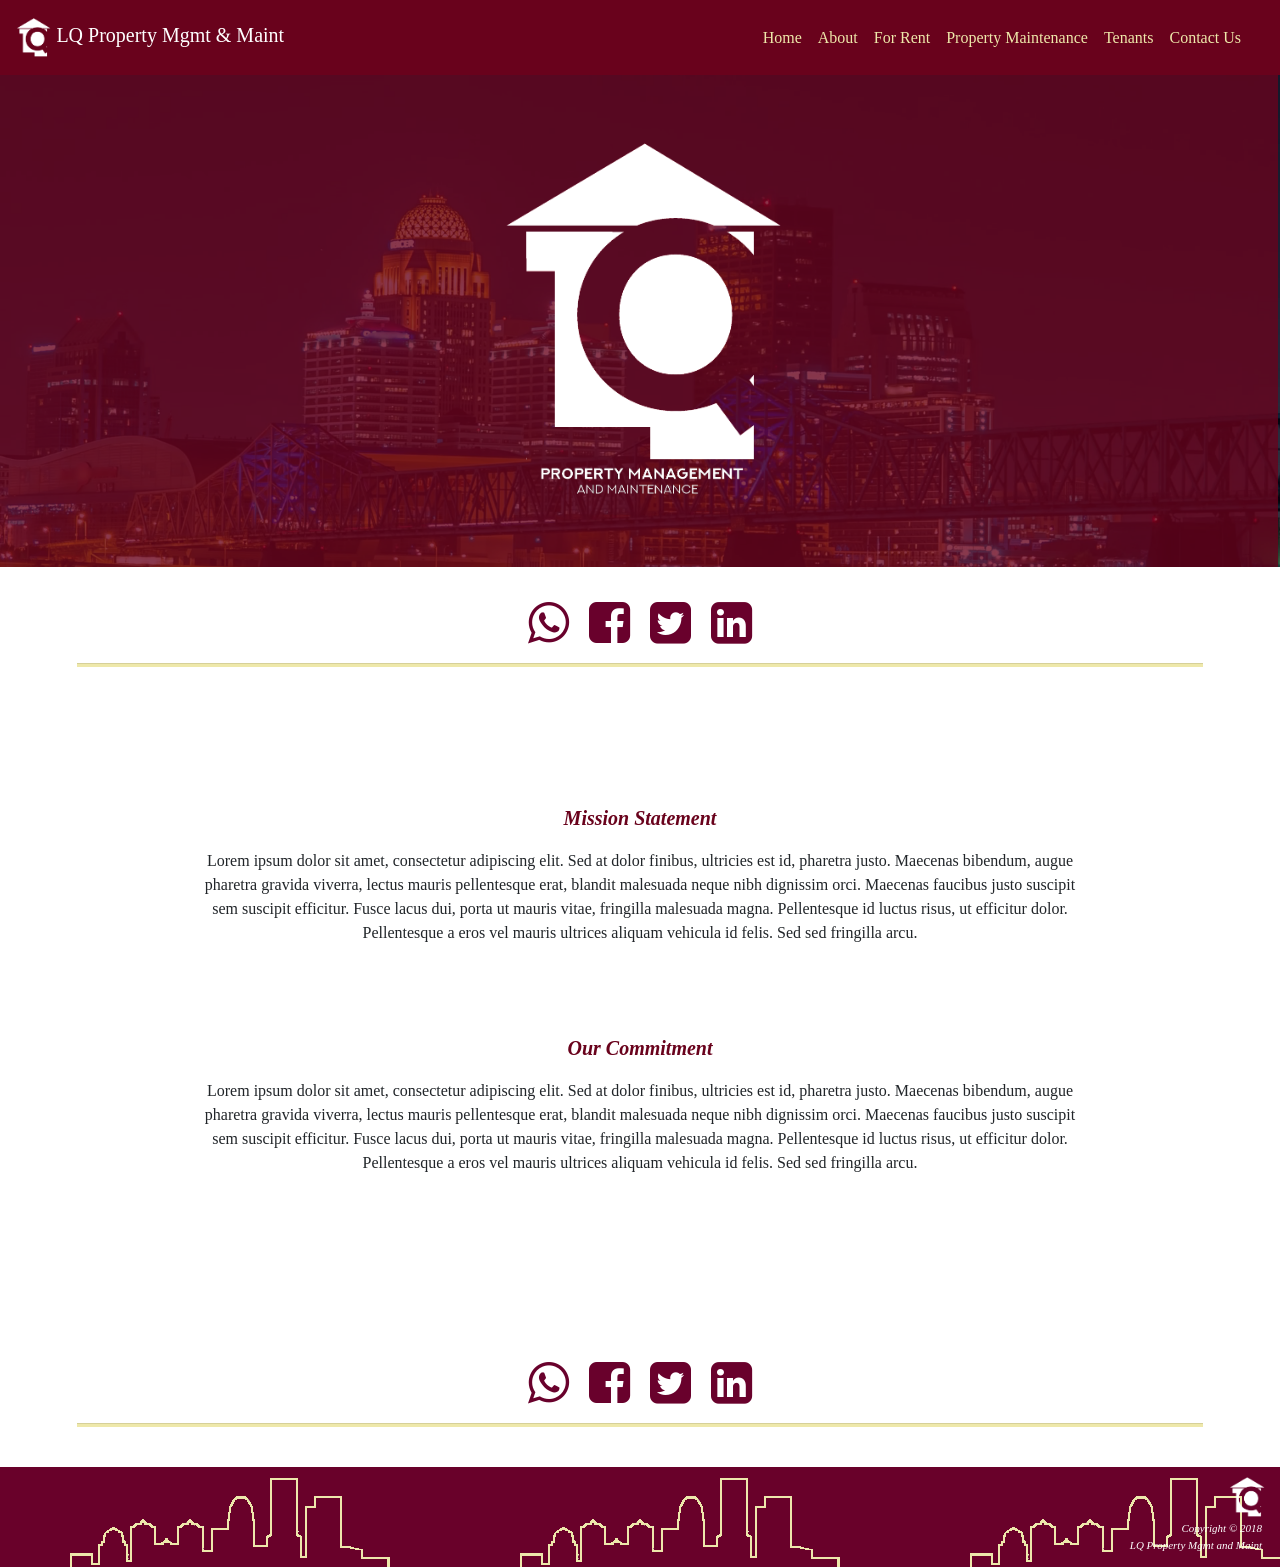
<file: index.html>
<!DOCTYPE html>
<html lang="en">
<head>
    <title></title>
    <meta charset="utf-8">
    <meta name="viewport" content="width=device-width, initial-scale=1, shrink-to-fit=no">

    <!-- Bootstrap CSS -->


    <link rel="stylesheet" href="https://maxcdn.bootstrapcdn.com/bootstrap/4.0.0-beta/css/bootstrap.min.css" integrity="sha384-/Y6pD6FV/Vv2HJnA6t+vslU6fwYXjCFtcEpHbNJ0lyAFsXTsjBbfaDjzALeQsN6M" crossorigin="anonymous">
    <link rel="stylesheet" href="main.css">
    <link rel="stylesheet" href="https://maxcdn.bootstrapcdn.com/font-awesome/4.5.0/css/font-awesome.min.css">

</head>
<body class="home">


    <!-- Bootstrap CSS -->


     <!-- NavBar -->


  <nav class="navbar  sticky-top navbar-expand-md navbar-dark bg-dark" >
   <a class="navbar-brand brand col row" href="index.html"><img src="img/lqprommWHITESOLO.png" class="nav-logo" alt="LQ logo">  LQ Property Mgmt & Maint </a>
   <button class="navbar-toggler" type="button" data-toggle="collapse" data-target="#navbarTogg" aria-controls="navbarNav" aria-expanded="false" aria-label="Toggle navigation">
     <span class="navbar-toggler-icon"></span>
   </button>
   <div class="collapse navbar-collapse" id="navbarTogg" >
     <ul class="col-12  d-flex navbar-nav mx-auto justify-content-end">
       <li class="nav-item active">
         <a class="nav-link nav-text" href="#">Home <span class="sr-only">(current)</span></a>
       </li>
       <li class="nav-item">
         <a class="nav-link nav-text" href="aboutus.html">About</a>
       </li>
       <li class="nav-item">
         <a class="nav-link nav-text" href="forrent.html">For Rent</a>
       </li>
       <li class="nav-item">
         <a class="nav-link nav-text" href="propertymaintenance.html">Property Maintenance</a>
       </li>
       <li class="nav-item">
         <a class="nav-link nav-text" href="https://signin.managebuilding.com/Manager/PublicPages/Login.aspx">Tenants</a>
       </li>
       <li class="nav-item">
         <a class="nav-link nav-text" href="contactus.html">Contact Us</a>
       </li>
     </ul>
   </div>
 </nav>


    <!-- NavBar -->


    <!-- Jumbotron -->


<div class="jumbotron container-fluid bg-info text-white">
  <div class="container text-sm-center pt-5">
    <h1 class="display-4 jumbo-text"><img src="img/lqprommWHITE.png" class="img" alt="LQ logo"></h1>
    <p class="lead"></p><br>
  </div>
</div>

    <div class="social container">
        <a href="https://api.whatsapp.com/send?phone=whatsappphonenumber&text=devrion.github.io" id="share-wa" class="sharer button"><i class="fa fa-3x fa-whatsapp"></i></a>


      <a href="https://www.facebook.com/sharer/sharer.php?u=https://devrion.github.io/LQProject/" id="share-fb" class="sharer button"><i class="fa fa-3x fa-facebook-square"></i></a>
      <a href="http://twitter.com/share?text=textdevrion.github.io/LQProject=http://devrion.github.io/LQProject&hashtags=hashtag1,hashtag2,hashtag3
" id="share-tw" class="sharer button"><i class="fa fa-3x fa-twitter-square"></i></a>
      <a href="https://www.linkedin.com/shareArticle?mini=true&url=http://developer.linkedin.com&title=LinkedIn%20Developer%20Network&summary=My%20favorite%20developer%20program&source=LinkedIn
" id="share-li" class="sharer button"><i class="fa fa-3x fa-linkedin-square"></i></a>
    </div>

    </div>
    <hr></hr><br><br><br><br><br>


    <!-- Jumbotron -->


    <!-- Body -->


    <div class="container">
      <div class="row-fluid">
        <div class="col-sm-12 information">
          <p class="column-title font-weight-bold">Mission Statement</p>
          <p>Lorem ipsum dolor sit amet, consectetur adipiscing elit. Sed at dolor finibus, ultricies est id, pharetra justo. Maecenas bibendum, augue pharetra gravida viverra, lectus mauris pellentesque erat, blandit malesuada neque nibh dignissim orci. Maecenas faucibus justo suscipit sem suscipit efficitur. Fusce lacus dui, porta ut mauris vitae, fringilla malesuada magna. Pellentesque id luctus risus, ut efficitur dolor. Pellentesque a eros vel mauris ultrices aliquam vehicula id felis. Sed sed fringilla arcu.</p><br><br><br>
        </div>
        <div class="col-sm-12 information">
          <p class="column-title font-weight-bold"> Our Commitment </p>
          <p>Lorem ipsum dolor sit amet, consectetur adipiscing elit. Sed at dolor finibus, ultricies est id, pharetra justo. Maecenas bibendum, augue pharetra gravida viverra, lectus mauris pellentesque erat, blandit malesuada neque nibh dignissim orci. Maecenas faucibus justo suscipit sem suscipit efficitur. Fusce lacus dui, porta ut mauris vitae, fringilla malesuada magna. Pellentesque id luctus risus, ut efficitur dolor. Pellentesque a eros vel mauris ultrices aliquam vehicula id felis. Sed sed fringilla arcu.</p><br><br><br><br><br><br><br>
        </div>
      </div>
    </div>


    <!-- Body -->


    <!-- Footer -->


    <div class="social container">
        <a href="https://api.whatsapp.com/send?phone=whatsappphonenumber&text=devrion.github.io" id="share-wa" class="sharer button"><i class="fa fa-3x fa-whatsapp"></i></a>


      <a href="https://www.facebook.com/sharer/sharer.php?u=https://devrion.github.io/LQProject/" id="share-fb" class="sharer button"><i class="fa fa-3x fa-facebook-square"></i></a>
      <a href="http://twitter.com/share?text=textdevrion.github.io/LQProject=http://devrion.github.io/LQProject&hashtags=hashtag1,hashtag2,hashtag3" id="share-tw" class="sharer button"><i class="fa fa-3x fa-twitter-square"></i></a>
      <a href="https://www.linkedin.com/shareArticle?mini=true&url=http://developer.linkedin.com&title=LinkedIn%20Developer%20Network&summary=My%20favorite%20developer%20program&source=LinkedIn
" id="share-li" class="sharer button"><i class="fa fa-3x fa-linkedin-square"></i></a>

    </div>
    </div>

    <hr></hr><br>


  <footer class="footer container-fluid"><img src="img/lqprommWHITESOLO.png" class="footer-logo btm" alt="LQ logo"><div class="row-fluid footword"> <span class="smallfoot">Copyright</span> © 2018<br> <span class="smallfoot"> LQ Property Mgmt and Maint </span> </div>
  </footer>


      <!-- Footer -->


      <!-- JavaScript -->
      <script src="https://code.jquery.com/jquery-3.2.1.slim.min.js" integrity="sha384-KJ3o2DKtIkvYIK3UENzmM7KCkRr/rE9/Qpg6aAZGJwFDMVNA/GpGFF93hXpG5KkN" crossorigin="anonymous"></script>
      <script src="https://maxcdn.bootstrapcdn.com/bootstrap/4.0.0-beta/js/bootstrap.min.js" integrity="sha384-h0AbiXch4ZDo7tp9hKZ4TsHbi047NrKGLO3SEJAg45jXxnGIfYzk4Si90RDIqNm1" crossorigin="anonymous"></script>
      <script type="text/javascript" src="app.js"></script>



</body>
</html>
</file>
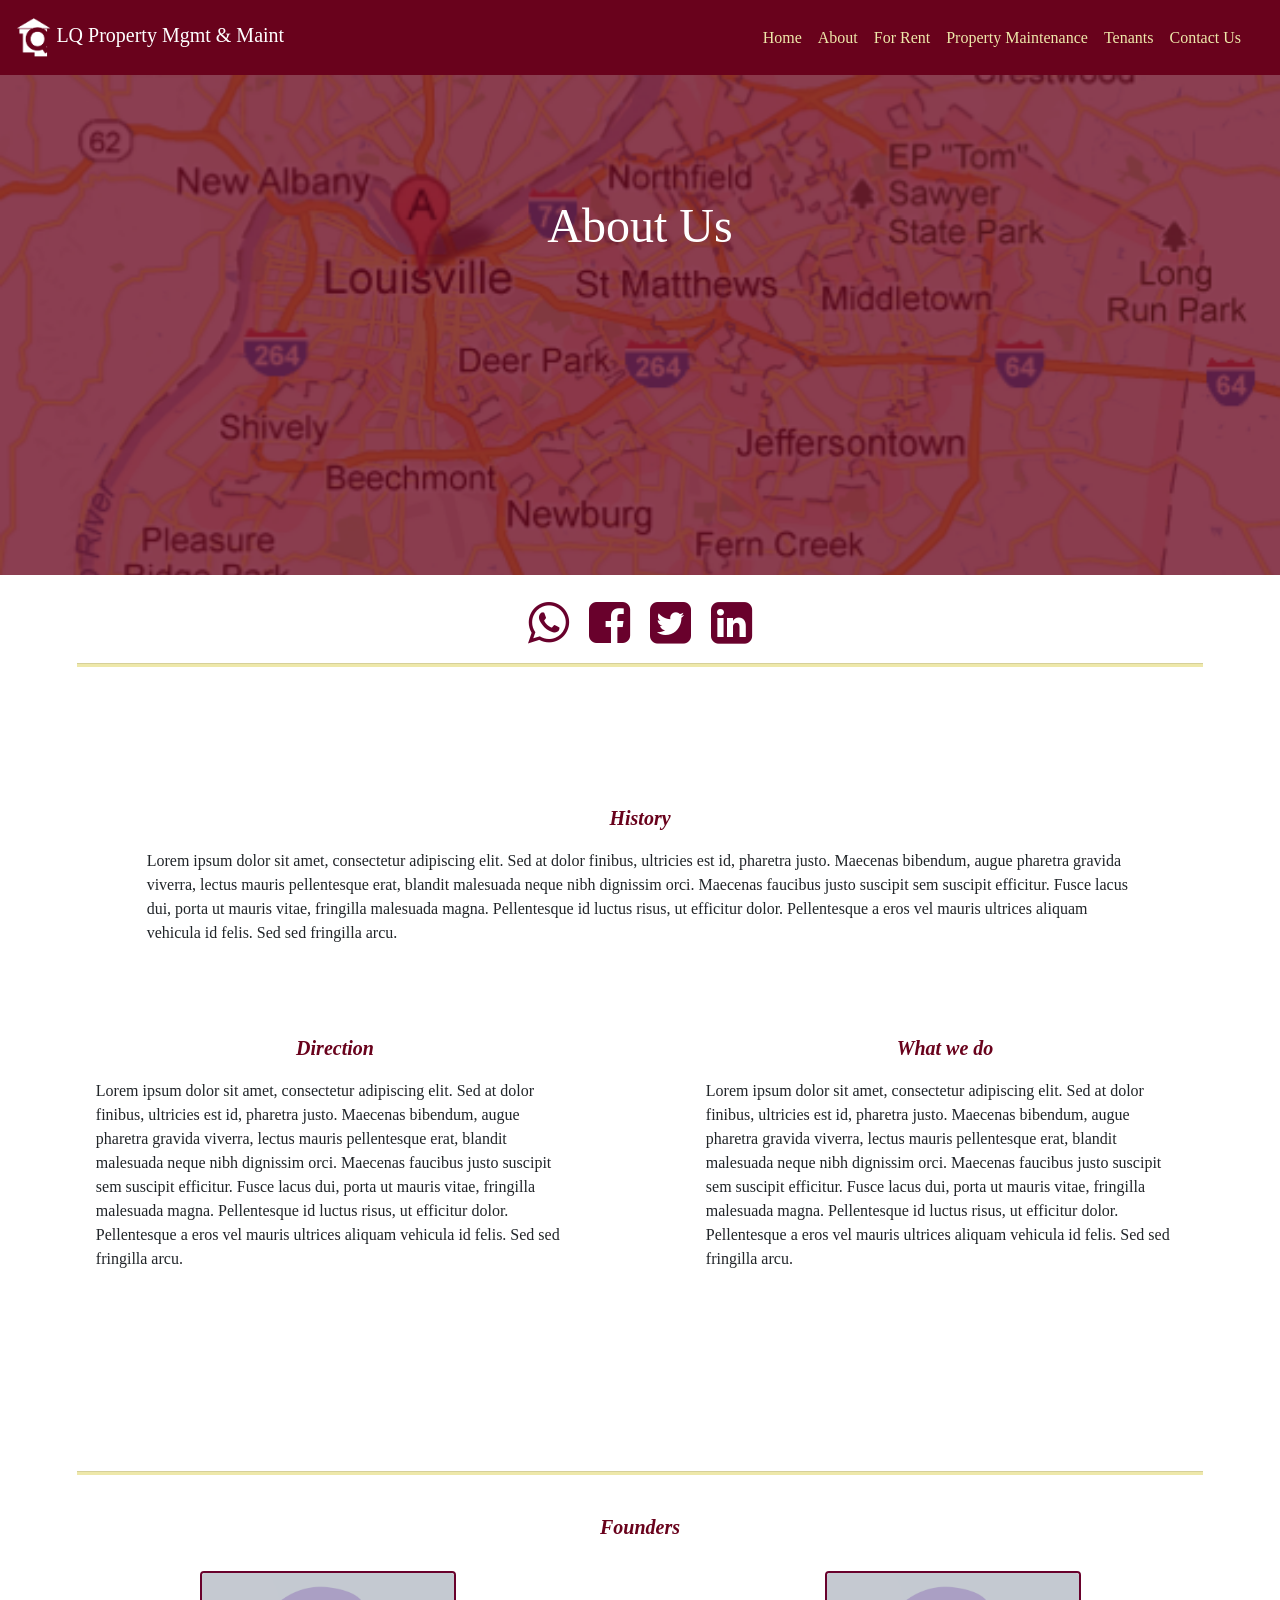
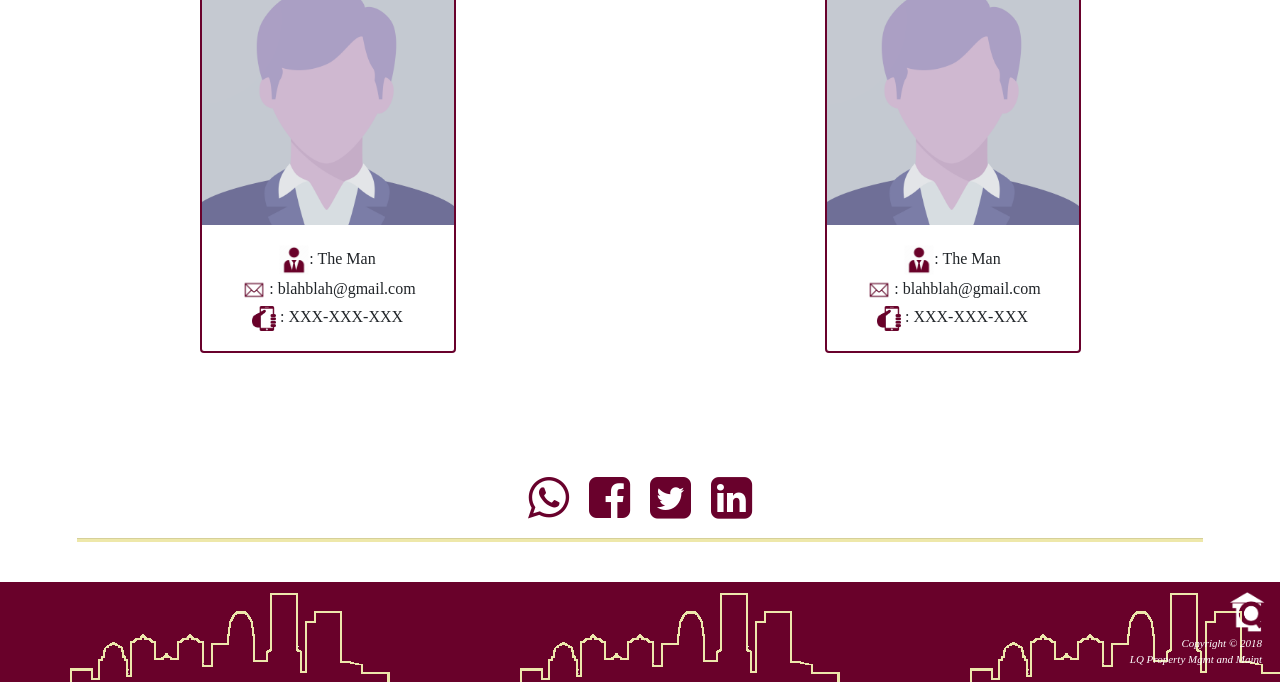
<file: aboutus.html>
<!DOCTYPE html>
<html lang="en">
<head>
    <title></title>
    <meta charset="utf-8">
    <meta name="viewport" content="width=device-width, initial-scale=1, shrink-to-fit=no">

    <!-- Bootstrap CSS -->


    <link rel="stylesheet" href="https://maxcdn.bootstrapcdn.com/bootstrap/4.0.0-beta/css/bootstrap.min.css" integrity="sha384-/Y6pD6FV/Vv2HJnA6t+vslU6fwYXjCFtcEpHbNJ0lyAFsXTsjBbfaDjzALeQsN6M" crossorigin="anonymous">
    <link rel="stylesheet" href="main.css">
    <link rel="stylesheet" href="https://maxcdn.bootstrapcdn.com/font-awesome/4.5.0/css/font-awesome.min.css">
</head>
<body class="home">


    <!-- Bootstrap CSS -->


     <!-- NavBar -->

  <nav class="navbar  sticky-top navbar-expand-md navbar-dark bg-dark" >
   <a class="navbar-brand brand col row" href="index.html"><img src="img/lqprommWHITESOLO.png" class="nav-logo" alt="LQ logo">  LQ Property Mgmt & Maint </a>
   <button class="navbar-toggler" type="button" data-toggle="collapse" data-target="#navbarTogg" aria-controls="navbarNav" aria-expanded="false" aria-label="Toggle navigation">
     <span class="navbar-toggler-icon"></span>
   </button>
   <div class="collapse navbar-collapse" id="navbarTogg" >
     <ul class="col-12  d-flex navbar-nav mx-auto justify-content-end">
       <li class="nav-item active">
         <a class="nav-link nav-text" href="index.html">Home <span class="sr-only">(current)</span></a>
       </li>
       <li class="nav-item">
         <a class="nav-link nav-text" href="aboutus.html">About</a>
       </li>
       <li class="nav-item">
         <a class="nav-link nav-text" href="forrent.html">For Rent</a>
       </li>
       <li class="nav-item">
         <a class="nav-link nav-text" href="propertymaintenance.html">Property Maintenance</a>
       </li>
       <li class="nav-item">
         <a class="nav-link nav-text" href="https://signin.managebuilding.com/Manager/PublicPages/Login.aspx">Tenants</a>
       </li>
       <li class="nav-item">
         <a class="nav-link nav-text" href="contactus.html">Contact Us</a>
       </li>
     </ul>
   </div>
 </nav>

    <!-- NavBar -->


    <!-- Jumbotron -->


<div class="jumbotron2 container-fluid bg-info text-white">
  <div class="container text-sm-center pt-5">
    <h1 class="display-4 jumbo-text jumbo2txt"><br>About Us</h1>
    <p class="lead"></p>
  </div>
</div>

<br>

<div class="social container">
    <a href="https://api.whatsapp.com/send?phone=whatsappphonenumber&text=devrion.github.io" id="share-wa" class="sharer button"><i class="fa fa-3x fa-whatsapp"></i></a>


  <a href="https://www.facebook.com/sharer/sharer.php?u=https://devrion.github.io/LQProject/" id="share-fb" class="sharer button"><i class="fa fa-3x fa-facebook-square"></i></a>
  <a href="http://twitter.com/share?text=textdevrion.github.io/LQProject=http://devrion.github.io/LQProject&hashtags=hashtag1,hashtag2,hashtag3" id="share-tw" class="sharer button"><i class="fa fa-3x fa-twitter-square"></i></a>
  <a href="https://www.linkedin.com/shareArticle?mini=true&url=http://developer.linkedin.com&title=LinkedIn%20Developer%20Network&summary=My%20favorite%20developer%20program&source=LinkedIn
" id="share-li" class="sharer button"><i class="fa fa-3x fa-linkedin-square"></i></a>
</div>

</div>

<hr></hr><br><br><br><br><br>


    <!-- Jumbotron -->


    <!-- Body -->


<div class="container-fluid">
  <div class="col d-flex flex-wrap">
    <div class="col-sm-10 mx-auto">
      <p class="column-title font-weight-bold">History</p>
      <p>Lorem ipsum dolor sit amet, consectetur adipiscing elit. Sed at dolor finibus, ultricies est id, pharetra justo. Maecenas bibendum, augue pharetra gravida viverra, lectus mauris pellentesque erat, blandit malesuada neque nibh dignissim orci. Maecenas faucibus justo suscipit sem suscipit efficitur. Fusce lacus dui, porta ut mauris vitae, fringilla malesuada magna. Pellentesque id luctus risus, ut efficitur dolor. Pellentesque a eros vel mauris ultrices aliquam vehicula id felis. Sed sed fringilla arcu.</p><br><br><br>
    </div>

    <div class="col-sm-5 mx-auto">
      <p class="column-title font-weight-bold">Direction </p>
      <p>Lorem ipsum dolor sit amet, consectetur adipiscing elit. Sed at dolor finibus, ultricies est id, pharetra justo. Maecenas bibendum, augue pharetra gravida viverra, lectus mauris pellentesque erat, blandit malesuada neque nibh dignissim orci. Maecenas faucibus justo suscipit sem suscipit efficitur. Fusce lacus dui, porta ut mauris vitae, fringilla malesuada magna. Pellentesque id luctus risus, ut efficitur dolor. Pellentesque a eros vel mauris ultrices aliquam vehicula id felis. Sed sed fringilla arcu.</p><br><br>
    </div>
    <div class="col-sm-5 mx-auto">
      <p class="column-title font-weight-bold">What we do</p>
      <p>Lorem ipsum dolor sit amet, consectetur adipiscing elit. Sed at dolor finibus, ultricies est id, pharetra justo. Maecenas bibendum, augue pharetra gravida viverra, lectus mauris pellentesque erat, blandit malesuada neque nibh dignissim orci. Maecenas faucibus justo suscipit sem suscipit efficitur. Fusce lacus dui, porta ut mauris vitae, fringilla malesuada magna. Pellentesque id luctus risus, ut efficitur dolor. Pellentesque a eros vel mauris ultrices aliquam vehicula id felis. Sed sed fringilla arcu.</p><br><br>
    </div>
  </div><br><br><br><br><br>
</div>
<hr></hr><br>


    <!-- Body -->


    <!-- Cards -->


<h1 class="column-title font-weight-bold">Founders</h1><br>
<div class="container-fluid row mx-auto justify-content-center">
      <div class="col-md-3 container">
        <div class="card c1" >
          <img class="card-img-top" src="img/placeholder_male.png" alt="Card image cap">
          <div class="card-body">
            <p class="card-text"><img src="img/suiticon.png" class="icon" alt="suit icon">: The Man <br> <img src="img/mailicon.png" class="icon" alt="mail icon">: blahblah@gmail.com <br> <img src="img/phoneicon.png" class="phoneicon" alt="phone icon"> : XXX-XXX-XXX <br> </p>
          </div>
        </div>
      </div>
      <div class="col-md-3 container">
        <div class="card c1" >
          <img class="card-img-top" src="img/placeholder_male.png" alt="Card image cap">
          <div class="card-body">
            <p class="card-text"><img src="img/suiticon.png" class="icon" alt="suit icon">: The Man <br> <img src="img/mailicon.png" class="icon" alt="mail icon">: blahblah@gmail.com <br> <img src="img/phoneicon.png" class="phoneicon" alt="phone icon"> : XXX-XXX-XXX <br> </p>
          </div>
        </div><br><br><br><br>
      </div>
</div>


    <!-- Cards -->


    <!-- Footer -->


<div class="social container">
    <a href="https://api.whatsapp.com/send?phone=whatsappphonenumber&text=devrion.github.io" id="share-wa" class="sharer button"><i class="fa fa-3x fa-whatsapp"></i></a>

  <a href="https://www.facebook.com/sharer/sharer.php?u=https://devrion.github.io/LQProject/" id="share-fb" class="sharer button"><i class="fa fa-3x fa-facebook-square"></i></a>
  <a href="http://twitter.com/share?text=textdevrion.github.io/LQProject=http://devrion.github.io/LQProject&hashtags=hashtag1,hashtag2,hashtag3" id="share-tw" class="sharer button"><i class="fa fa-3x fa-twitter-square"></i></a>
  <a href="https://www.linkedin.com/shareArticle?mini=true&url=http://developer.linkedin.com&title=LinkedIn%20Developer%20Network&summary=My%20favorite%20developer%20program&source=LinkedIn
" id="share-li" class="sharer button"><i class="fa fa-3x fa-linkedin-square"></i></a>

</div>
</div>

<hr></hr><br>

<footer class="footer container-fluid"><img src="img/lqprommWHITESOLO.png" class="footer-logo btm" alt="LQ logo"><div class="row-fluid footword"> <span class="smallfoot">Copyright</span> © 2018<br> <span class="smallfoot"> LQ Property Mgmt and Maint </span></div>
</footer>

    <!-- Footer -->


    <!-- JavaScript -->
    <script src="https://code.jquery.com/jquery-3.2.1.slim.min.js" integrity="sha384-KJ3o2DKtIkvYIK3UENzmM7KCkRr/rE9/Qpg6aAZGJwFDMVNA/GpGFF93hXpG5KkN" crossorigin="anonymous"></script>
    <script src="https://maxcdn.bootstrapcdn.com/bootstrap/4.0.0-beta/js/bootstrap.min.js" integrity="sha384-h0AbiXch4ZDo7tp9hKZ4TsHbi047NrKGLO3SEJAg45jXxnGIfYzk4Si90RDIqNm1" crossorigin="anonymous"></script>
    <script type="text/javascript" src="app.js"></script>

</body>
</html>
</file>
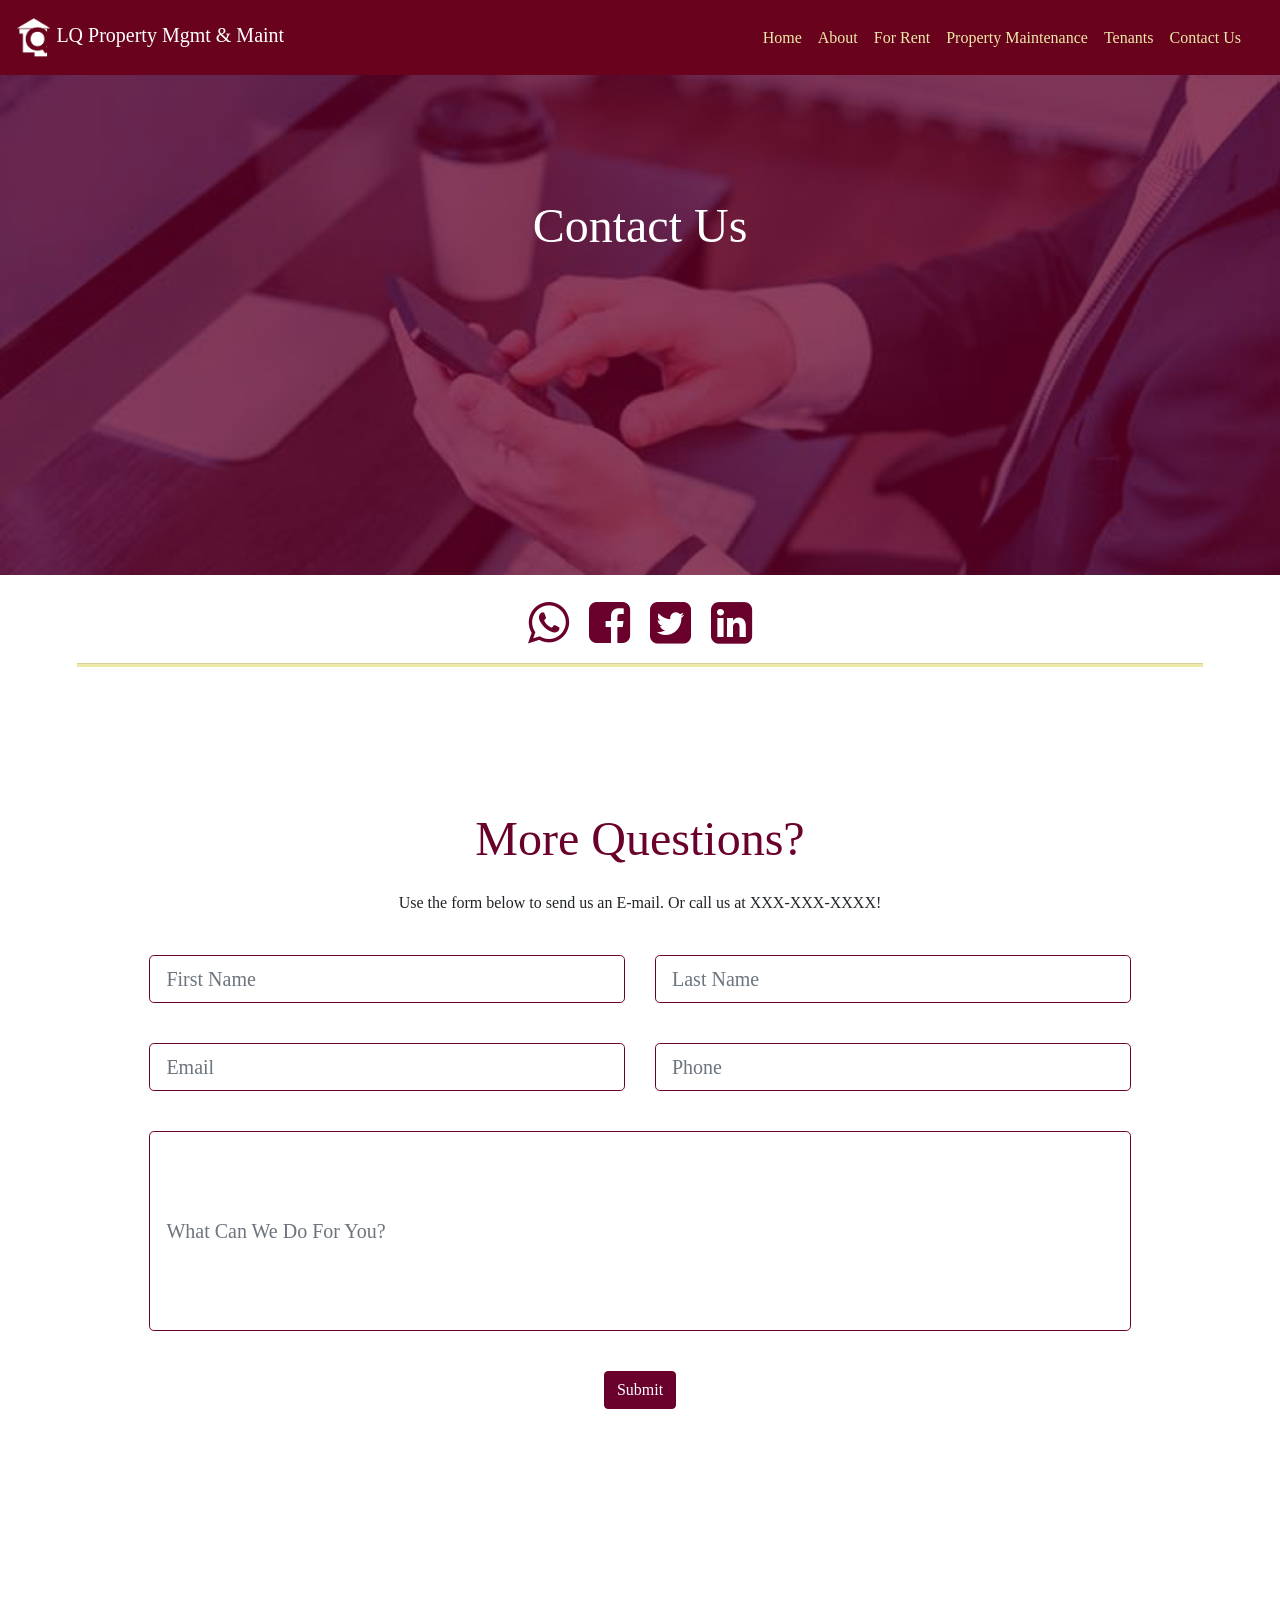
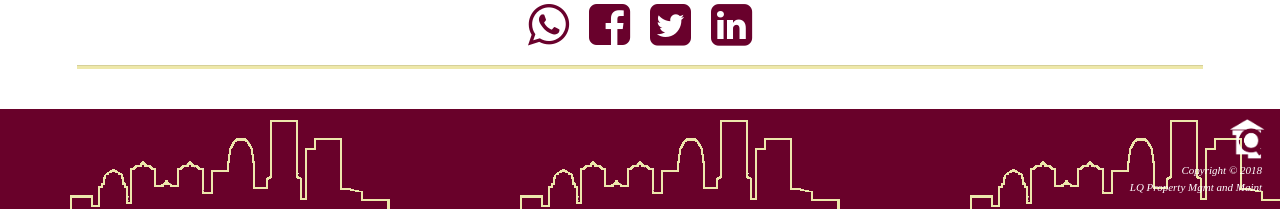
<file: contactus.html>
<!DOCTYPE html>
<html lang="en">
<head>
    <title></title>
    <meta charset="utf-8">
    <meta name="viewport" content="width=device-width, initial-scale=1, shrink-to-fit=no">

    <!-- Bootstrap CSS -->


    <link rel="stylesheet" href="https://maxcdn.bootstrapcdn.com/bootstrap/4.0.0-beta/css/bootstrap.min.css" integrity="sha384-/Y6pD6FV/Vv2HJnA6t+vslU6fwYXjCFtcEpHbNJ0lyAFsXTsjBbfaDjzALeQsN6M" crossorigin="anonymous">
    <link rel="stylesheet" href="main.css">
    <link rel="stylesheet" href="https://maxcdn.bootstrapcdn.com/font-awesome/4.5.0/css/font-awesome.min.css">
</head>
<body class="home">


    <!-- Bootstrap CSS -->


     <!-- NavBar -->

  <nav class="navbar  sticky-top navbar-expand-md navbar-dark bg-dark" >
   <a class="navbar-brand brand col row" href="index.html"><img src="img/lqprommWHITESOLO.png" class="nav-logo" alt="LQ logo">  LQ Property Mgmt & Maint </a>
   <button class="navbar-toggler" type="button" data-toggle="collapse" data-target="#navbarTogg" aria-controls="navbarNav" aria-expanded="false" aria-label="Toggle navigation">
     <span class="navbar-toggler-icon"></span>
   </button>
   <div class="collapse navbar-collapse" id="navbarTogg" >
     <ul class="col-12  d-flex navbar-nav mx-auto justify-content-end">
       <li class="nav-item active">
         <a class="nav-link nav-text" href="index.html">Home <span class="sr-only">(current)</span></a>
       </li>
       <li class="nav-item">
         <a class="nav-link nav-text" href="aboutus.html">About</a>
       </li>
       <li class="nav-item">
         <a class="nav-link nav-text" href="forrent.html">For Rent</a>
       </li>
       <li class="nav-item">
         <a class="nav-link nav-text" href="propertymaintenance.html">Property Maintenance</a>
       </li>
       <li class="nav-item">
         <a class="nav-link nav-text" href="https://signin.managebuilding.com/Manager/PublicPages/Login.aspx">Tenants</a>
       </li>
       <li class="nav-item">
         <a class="nav-link nav-text" href="contactus.html">Contact Us</a>
       </li>
     </ul>
   </div>
 </nav>

    <!-- NavBar -->


    <!-- Jumbotron -->


<div class="jumbotron4 container-fluid bg-info text-white">
  <div class="container text-sm-center pt-5">
    <h1 class="display-4 jumbo-text jumbo2txt"><br>Contact Us</h1>
    <p class="lead"></p>
  </div>
</div>

<br>

<div class="social container">
    <a href="https://api.whatsapp.com/send?phone=whatsappphonenumber&text=devrion.github.io" id="share-wa" class="sharer button"><i class="fa fa-3x fa-whatsapp"></i></a>


  <a href="https://www.facebook.com/sharer/sharer.php?u=https://devrion.github.io/LQProject/" id="share-fb" class="sharer button"><i class="fa fa-3x fa-facebook-square"></i></a>
  <a href="http://twitter.com/share?text=textdevrion.github.io/LQProject=http://devrion.github.io/LQProject&hashtags=hashtag1,hashtag2,hashtag3" id="share-tw" class="sharer button"><i class="fa fa-3x fa-twitter-square"></i></a>
  <a href="https://www.linkedin.com/shareArticle?mini=true&url=http://developer.linkedin.com&title=LinkedIn%20Developer%20Network&summary=My%20favorite%20developer%20program&source=LinkedIn
" id="share-li" class="sharer button"><i class="fa fa-3x fa-linkedin-square"></i></a>
</div>

</div>

<hr></hr><br><br><br><br><br>


    <!-- Jumbotron -->


    <!-- Body -->

<p class="questions"> More Questions? </p>

      <p class="container">Use the form below to send us an E-mail. Or call us at XXX-XXX-XXXX!</p>

<form action="mailto:devrionwells2012@gmail.com" method="post" enctype="text/plain" class="container-fluid form justify-content-center">
  <div class="row">
    <div class="form-group col-sm-6">
      <label for="colFormLabelLg"></label>
      <input type="text" name="FirstName" class="form-control form-control-lg radius col-form-label col-form-label-lg" id="exampleInputEmail1" aria-describedby="emailHelp" placeholder="First Name">

    </div>
    <div class="form-group col-sm-6">
      <label for="exampleInputPassword1"></label>
      <input type="text" name="LastName" class="form-control form-control-lg radius col-form-label col-form-label-lg" id="exampleInputPassword1" placeholder="Last Name">
    </div>
    <div class="form-group col-sm-6">
      <label for="exampleInputPassword1"></label>
      <input type="email" name="Email" class="form-control form-control-lg radius col-form-label col-form-label-lg" id="exampleInputPassword1" placeholder="Email">

    </div>
    <div class="form-group col-sm-6">
      <label for="exampleInputPassword1"></label>
      <input type="text" name="Phone" class="form-control form-control-lg radius col-form-label col-form-label-lg" id="exampleInputPassword1" placeholder="Phone">
    </div>
    <div class="form-group col-sm-12">
        <label for="exampleInputEmail1"></label>
        <input type="text" name="Concern" class="form-control form-control-lg radius col-form-label col-form-label-lg inputfield" id="exampleInputEmail1" aria-describedby="emailHelp" placeholder="What Can We Do For You?"><br>

    </div>
  </div>
  <div class="form-row text-center">
    <div class="col-12">
  <button type="submit" class="btn btncolor btn-primary">Submit</button>
</div>
</div>
</form>
<br><br><br><br><br><br><br><br>


    <!-- Body -->


    <!-- Footer -->



<div class="social container">
    <a href="https://api.whatsapp.com/send?phone=whatsappphonenumber&text=devrion.github.io" id="share-wa" class="sharer button"><i class="fa fa-3x fa-whatsapp"></i></a>


  <a href="https://www.facebook.com/sharer/sharer.php?u=https://devrion.github.io/LQProject/" id="share-fb" class="sharer button"><i class="fa fa-3x fa-facebook-square"></i></a>
  <a href="http://twitter.com/share?text=textdevrion.github.io/LQProject=http://devrion.github.io/LQProject&hashtags=hashtag1,hashtag2,hashtag3" id="share-tw" class="sharer button"><i class="fa fa-3x fa-twitter-square"></i></a>
  <a href="https://www.linkedin.com/shareArticle?mini=true&url=http://developer.linkedin.com&title=LinkedIn%20Developer%20Network&summary=My%20favorite%20developer%20program&source=LinkedIn
" id="share-li" class="sharer button"><i class="fa fa-3x fa-linkedin-square"></i></a>
</div>
</div>

<hr></hr><br>

<footer class="footer container-fluid"><img src="img/lqprommWHITESOLO.png" class="footer-logo btm" alt="LQ logo"><div class="row-fluid footword"> <span class="smallfoot">Copyright </span>© 2018<br> <span class="smallfoot">LQ Property Mgmt and Maint </span></div>
</footer>


    <!-- Footer -->

    <!-- JavaScript -->
    <script src="https://code.jquery.com/jquery-3.2.1.slim.min.js" integrity="sha384-KJ3o2DKtIkvYIK3UENzmM7KCkRr/rE9/Qpg6aAZGJwFDMVNA/GpGFF93hXpG5KkN" crossorigin="anonymous"></script>
    <script src="https://maxcdn.bootstrapcdn.com/bootstrap/4.0.0-beta/js/bootstrap.min.js" integrity="sha384-h0AbiXch4ZDo7tp9hKZ4TsHbi047NrKGLO3SEJAg45jXxnGIfYzk4Si90RDIqNm1" crossorigin="anonymous"></script>
    <script type="text/javascript" src="app.js"></script>

</body>
</html>
</file>
<file: main.css>
/* Nav Buttons */


.nav-logo {
    max-width: 22%;
    max-height: 22%;

}


.navbar{
    background-color: #69021C !important;
    min-height: 75px;
    display: flex;

}


.d-flex {
    display: flex;
    align-items: center;

}


.nav-text {
  color: #EEE8AA !important;

}


.column-title {
  font-size: 20px;
  font-style: italic;
  color: #69021C;
  text-align: center;

}


.nav-link:hover {
    text-decoration: underline;
    color: white;

}


/* Nav Buttons */


  .home {
    font-family: avenir;

  }


/* Jumbotron */


  .jumbotron {
    background-image: url(img/BurgundyLouisville.png);
    background-size: cover;
    background-color: #69012C;
    padding: 1em;
    border-radius: 0;

  }

  .jumbotron2 {
    background-image: url(img/MapPic2.png);
    background-size: cover;
    background-color: #69012C;
    padding: 1em;
    border-radius: 0;
    min-height: 500px;

  }

  .jumbotron3 {
    background-image: url(img/maintpic.png);
    background-size: cover;
    background-color: #69012C;
    padding: 1em;
    border-radius: 0;
    min-height: 500px;

  }

  .jumbotron4 {
    background-image: url(img/contactus.png);
    background-size: cover;
    background-color: #69012C;
    padding: 1em;
    border-radius: 0;
    min-height: 500px;

  }

  .jumbo2txt {
    font-weight: times;
    font-size: 4em;

  }


/* Jumbotron */


  hr {
  width: 88%;
  margin-left: auto;
  margin-right: auto;
  height: 3px;
  background-color:#EEE8AA;
  opacity: 1;

  }


  .img {
    max-width: 40%;
    max-height: 100%;

  }

  .footer {
     background-image: url(img/louisville-skyline-silhouette.png);
     height: 100px;
     max-width: 100%;
     background-color: #69012C;
     color: white;
     font-style: italic;
     text-align: right;
     font-size: 11px;

  }

  .footword {
    padding: 3px;

  }

  .footer-logo {
    padding-top: 10px;
    max-width: 50%;
    max-height: 50%;

  }

  .information, .container {
    text-align:center;
    max-width: 60em;

  }

  .c1 {
   border-color: #69012C;
   border-width: 2px;
   width: 18em;

  }

  .card {
    margin: auto;
    border-color: #69012C;

  }

  .icon {
    height: 30px;
    width: 30px;

  }

  .phoneicon {
    height: 25px;
    weight: 25px;

  }

  .paralist {
    margin: 20px;

  }

  .btnposition {
  margin: 5px;

  }

  .questions {
    color: #69012C;
    font-size: 3em;
    text-align: center;

  }

  .inputfield {
    height: 10em;

  }

  .form {
    width: 79%;

  }

  .btncolor {
    background-color: #69012C;
    border-color: #69012C;

  }

  .radius {
    border-color: #69012C;
    color: #69012C;

  }

/* For Rent List */

  .media {
    background:#fff;
    position:relative;
    margin-bottom:15px;

    }

  .media img {
    width:200px;
    margin:0;
    height:136px;

    }

  .media-body {
    border:1px
    solid #69012C;
    border-left:0;
    height:136px;

    }

  .media .price {
    float:left;
    width:100%;
    font-size:30px;
    font-weight:600;
    color:#69012C;

    }

  .media .price small {
    display:block;
    font-size:17px;
    color:#232323;

    }

  .media .stats {
    float:left;
    width:100%;
    margin-top:10px;

    }

  .media .stats span {
    float:left;
    margin-right:10px;
    font-size:15px;

    }

  .media .stats span i {
    margin-right:7px;
    color:#4765AB;

    }

  .media .address {
    float:left;
    width:100%;
    font-size:14px;
    margin-top:5px;
    color:#888;

    }


/* For Rent List */

  .social a {
    padding: 0 .5em;
    color:  #69012C;
  }

  #accordion {
    margin: 40px;
  }


/* Media Queries */


/* Smartphone Display */


@media screen and (max-width : 600px) {

    .jumbotron {
      background-image: url(img/BurgundyLouisville.png);
      background-size: cover;
      background-color: #69012C;
      padding: 1px;

    }

    .jumbo-text {
      font-size: 2em;
      text-align: center;

    }

    .navbar-brand,
    .brand  {
      font-size: 1em;
      color: #EEE8AA !important;

    }

    .navbar-default,
    .navbar-toggler,
    .navbar-collapse {
        border-color: #EEE8AA !important;

    }

    .img {
        max-width: 60%;
        max-height: 60%;

    }

    .nav-logo {
        max-width: 10%;
        max-height: 10%;
    }

    .jumbotron2 {
      min-height: 300px;
    }

    .jumbotron3 {
      min-height: 300px;
    }

    .jumbotron4 {
      min-height: 300px;
    }

    .c1 {
      margin-right: auto;
      margin-left: auto;
      margin-bottom: 25px;
      width: 16em;

    }

    #accordion {
      margin: 20px;
    }

    .btnposition {
      position: relative;
      width: 150px;
    }



    .media img {
      width:200px;
      margin:0;
      height:275px;

    }

    .media-body {
      border:1px solid #69012C;
      border-left:0;
      height:275px;

    }

    .navbar-toggler .navbar-toggler-icon {
      background-image: url("data:image/svg+xml;charset=utf8,%3Csvg viewBox='0 0 32 32' xmlns='http://www.w3.org/2000/svg'%3E%3Cpath stroke='#EEE8AA' stroke-width='2' stroke-linecap='round' stroke-miterlimit='10' d='M4 8h24M4 16h24M4 24h24'/%3E%3C/svg%3E") !important;

    }

    .paralist {
      padding: 0px 40px 0px 10px;

    }

    .media {
      padding-bottom: 45px;

    }

    .smallfoot {
      display: none;

    }

    .btm {
      padding-top: 15px;

    }

    .footer {
       background-image: url(img/louisville-skyline-silhouette.png);
       height: 100px;
       max-width: 100%;
       background-color: #69012C;
       color: white;
       font-style: italic;
       text-align: right;
       font-size: 9px;

    }

    .form {
      width: 90%;

    }


}


/* Smartphone Display */


/* Tablet Display */


@media  (min-width : 600px) and (max-width : 1000px) {
  .jumbo-text {
    font-size: 1em;
    text-align: center;

  }

  .navbar-brand,
  .brand  {
    font-size: 1em;
    color: #EEE8AA !important;

  }

  .navbar-default,
  .navbar-toggler,
  .navbar-collapse {
      border-color: #EEE8AA !important;

  }

  .navbar-toggler
  .navbar-toggler-icon {
    background-image: url("data:image/svg+xml;charset=utf8,%3Csvg viewBox='0 0 32 32' xmlns='http://www.w3.org/2000/svg'%3E%3Cpath stroke='#EEE8AA' stroke-width='2' stroke-linecap='round' stroke-miterlimit='10' d='M4 8h24M4 16h24M4 24h24'/%3E%3C/svg%3E") !important;
}

  }

  .nav-logo {
      max-width: 10%;
      max-height: 10%;

  }

  .jumbo2txt {
    font-weight: times;
    font-size: 3em;

  }

  .c1 {
    margin-right: auto;
    margin-left: auto;
    margin-bottom: 25px;
    width: 16em;

  }

}


/* Tablet Display */


/* Desktop Display */
@media screen and (min-width : 1020px) {

  .nav-logo {
      max-width: 70%;
      max-height: 70%;

  }

}
</file>
